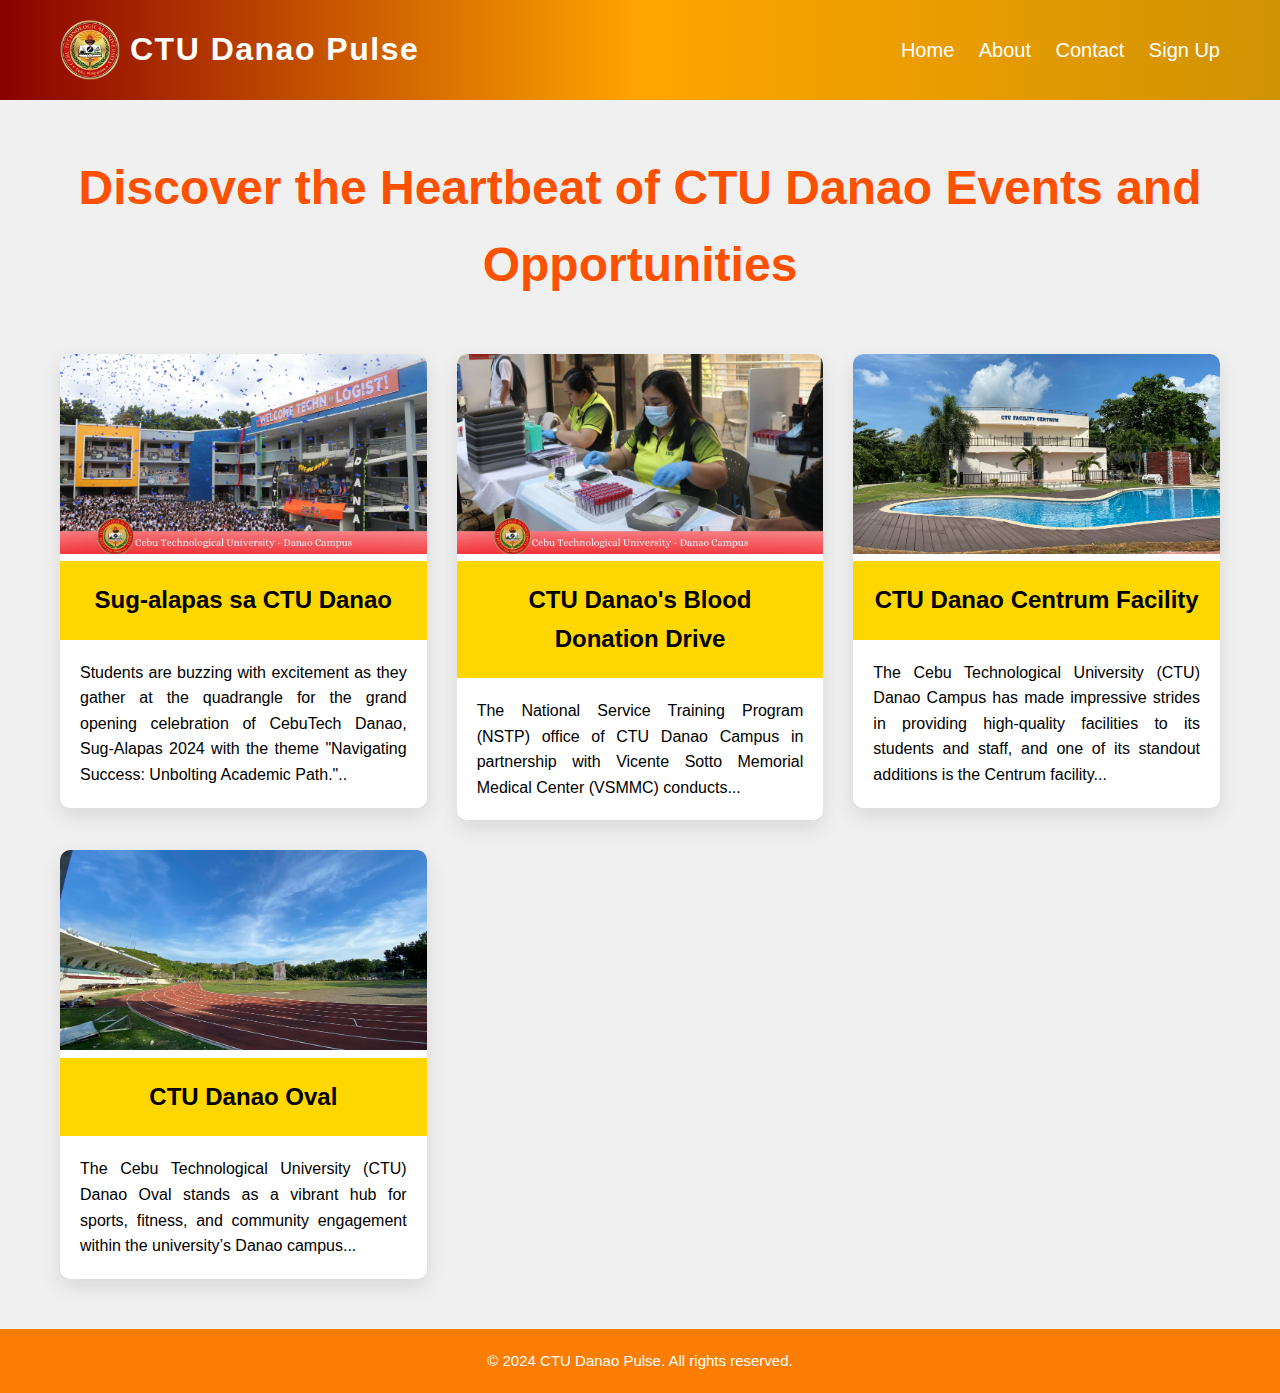
<file: Article Webpage/index.html>
<!DOCTYPE html>
<html lang="en">

<head>
    <meta charset="UTF-8">
    <meta name="viewport" content="width=device-width, initial-scale=1.0">
    <meta http-equiv="X-UA-Compatible" content="IE=edge">
    <title>Homepage</title>
    <link rel="icon" href="images/danao logo.png" type="image/png">
    <link rel="stylesheet" href="styles.css">
</head>

<body>
    <!-- Header section -->
    <header>
        <nav>
            <div class="logo-container">
                <img src="images/danao logo.png" alt="CTU Logo" class="ctu-logo"> 
                <h1 class="logo-text">CTU Danao Pulse</h1>
            </div>
            <ul class="nav-links">
                <li><a href="#home">Home</a></li>
                <li><a href="about.html">About</a></li> <!-- Updated link to about.html -->
                <li><a href="#contact">Contact</a></li>
                <li><a href="signup.html"><i class="fas fa-user-plus"></i> Sign Up</a></li>
            </ul>
        </nav>
    </header>

    <!-- Main content section -->
    <main>
        <section class="featured-articles">
            <h2 class="section-title">Discover the Heartbeat of CTU Danao Events and Opportunities</h2>

            <div class="article-grid">
                <!-- Article 1 -->
                <a href="article1.html" class="article-link">
                    <article class="article-item">
                        <img src="images/image1.jpg" alt="Topic 1 Image" class="article-img">
                        <h3 class="article-topic">Sug-alapas sa CTU Danao</h3>
                        <p class="article-snippet">Students are buzzing with excitement as they gather at the quadrangle for 
                            the grand opening celebration of CebuTech Danao, Sug-Alapas 2024 with the theme 
                            "Navigating Success: Unbolting Academic Path."..</p>
                    </article>
                </a>

                <!-- Article 2 -->
                <a href="article2.html" class="article-link">
                    <article class="article-item">
                        <img src="images/image2.jpg" alt="Topic 2 Image" class="article-img">
                        <h3 class="article-topic">CTU Danao's Blood Donation Drive</h3>
                        <p class="article-snippet">The National Service Training Program (NSTP) office of CTU Danao Campus in partnership with Vicente Sotto Memorial
                            Medical Center (VSMMC) conducts...</p>
                    </article>
                </a>

                <!-- Article 3 -->
                <a href="article3.html" class="article-link">
                    <article class="article-item">
                        <img src="images/image3.1.jfif" alt="Topic 3 Image" class="article-img">
                        <h3 class="article-topic">CTU Danao Centrum Facility</h3>
                        <p class="article-snippet">The Cebu Technological University (CTU) Danao Campus has made impressive strides in providing high-quality facilities to its students and staff, and one of its standout additions is the Centrum facility...</p>
                    </article>
                </a>

                <!-- Article 4 -->
                <a href="article4.html" class="article-link">
                    <article class="article-item">
                        <img src="images/image4.jfif" alt="Topic 4 Image" class="article-img">
                        <h3 class="article-topic">CTU Danao Oval</h3>
                        <p class="article-snippet">The Cebu Technological University (CTU) Danao Oval stands as a vibrant hub for sports, fitness, and community 
                            engagement within the university’s Danao campus...</p>
                    </article>
                </a>
            </div>
        </section>
    </main>

    <!-- Footer -->
    <footer>
        &copy; 2024 CTU Danao Pulse. All rights reserved.
    </footer>
</body>

</html>
</file>
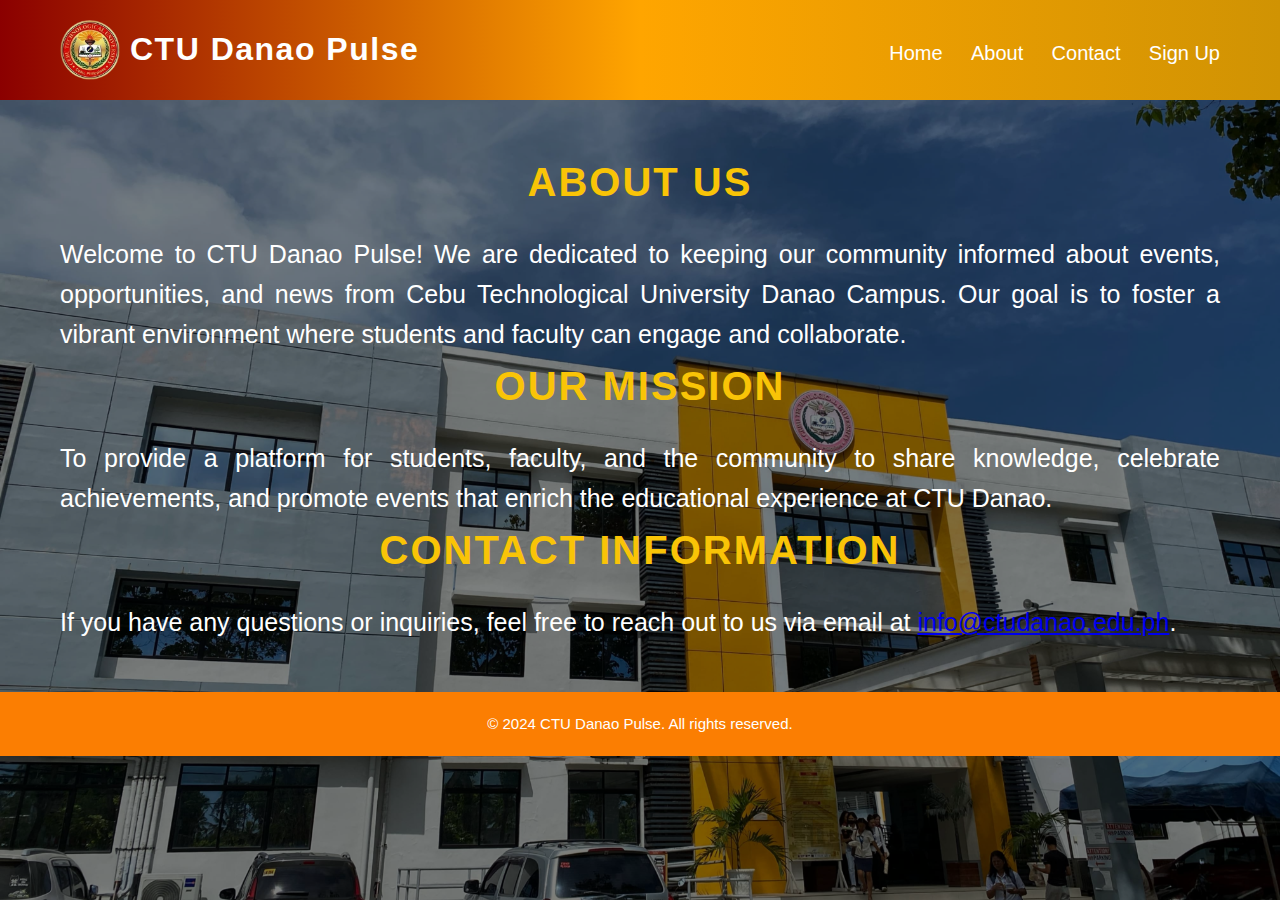
<file: Article Webpage/about.html>
<!DOCTYPE html>
<html lang="en">
<head>
    <meta charset="UTF-8">
    <meta name="viewport" content="width=device-width, initial-scale=1.0">
    <meta http-equiv="X-UA-Compatible" content="IE=edge">
    <title>About Us</title>
    <link rel="icon" href="images/danao logo.png" type="image/png">
    <link rel="stylesheet" href="styles.css">
    <style>
    body {
        font-family: 'Poppins', sans-serif;
        color: #000000;
        line-height: 1.6;
        font-size: 30px;
        height: 100vh; 
        margin: 0;
        position: relative;
        background-image: url(images/Bg.jfif);
        background-size: cover;
        background-position: center;
        background-repeat: no-repeat; 
    }

    /* Overlay */
    body::before {
        content: '';
        position: absolute;
        top: 0;
        left: 0;
        width: 100%;
        height: 100%;
        background-color: rgba(0, 0, 0, 0.5); 
        z-index: 1;
    }

    
    header, main,footer{
        position: relative;
        z-index: 2;
    }
 p {
        color: #ffffff; 
        font-size: 25px; 
    }
    .section-title {
    font-family: 'Poppins', sans-serif; 
    font-size: 2.5rem; 
    color: #f9c407; 
    text-align: center; 
    font-weight: bold;
    letter-spacing: 2px; 
    margin-bottom: 20px;
    text-transform: uppercase; 
    
}

.section-title:hover {
    color: #ff4400; 
   transition: all 0.3s ease-in-out; 
}
/* Footer */
footer {
    text-align: center;
    font-size: 15px;
    padding: 20px;
    background-color: #fb7e02;
    color: white;
    margin-top: 50px;
}

 </style>


</head>
<body>
    <!-- Header section -->
    <header>
        <nav>
            <div class="logo-container">
                <img src="images/danao logo.png" alt="CTU Logo" class="ctu-logo"> 
                <h1 class="logo-text">CTU Danao Pulse</h1>
            </div>
            <ul class="nav-links">
                <li><a href="index.html#home">Home</a></li>
                <li><a href="#about">About</a></li>
                <li><a href="index.html#contact">Contact</a></li>
                <li><a href="signup.html"><i class="fas fa-user-plus"></i> Sign Up</a></li>
            </ul>
        </nav>
    </header>

    <!-- Main Content Section -->
    <main>
        <section class="about-section">
            <div class="section-title-container">
                <h2 class="section-title">About Us</h2>
            </div>
            <div class="about-content">
                <p>Welcome to CTU Danao Pulse! We are dedicated to keeping our community informed about events, opportunities, and news from Cebu Technological University Danao Campus. Our goal is to foster a vibrant environment where students and faculty can engage and collaborate.</p>
            </div>
        </section>

        <section class="mission-section">
            <div class="section-title-container">
                <h2 class="section-title">Our Mission</h2>
            </div>
            <div class="mission-content">
                <p>To provide a platform for students, faculty, and the community to share knowledge, celebrate achievements, and promote events that enrich the educational experience at CTU Danao.</p>
            </div>
        </section>

        <section class="contact-section">
            <div class="section-title-container">
                <h2 class="section-title">Contact Information</h2>
            </div>
            <div class="contact-content">
                <p>If you have any questions or inquiries, feel free to reach out to us via email at <a href="mailto:info@ctudanao.edu.ph">info@ctudanao.edu.ph</a>.</p>
            </div>
        </section>
    </main>

    <!-- Footer -->
    <footer class="footer">
        &copy; 2024 CTU Danao Pulse. All rights reserved.
    </footer>
</body>
</html>
</file>
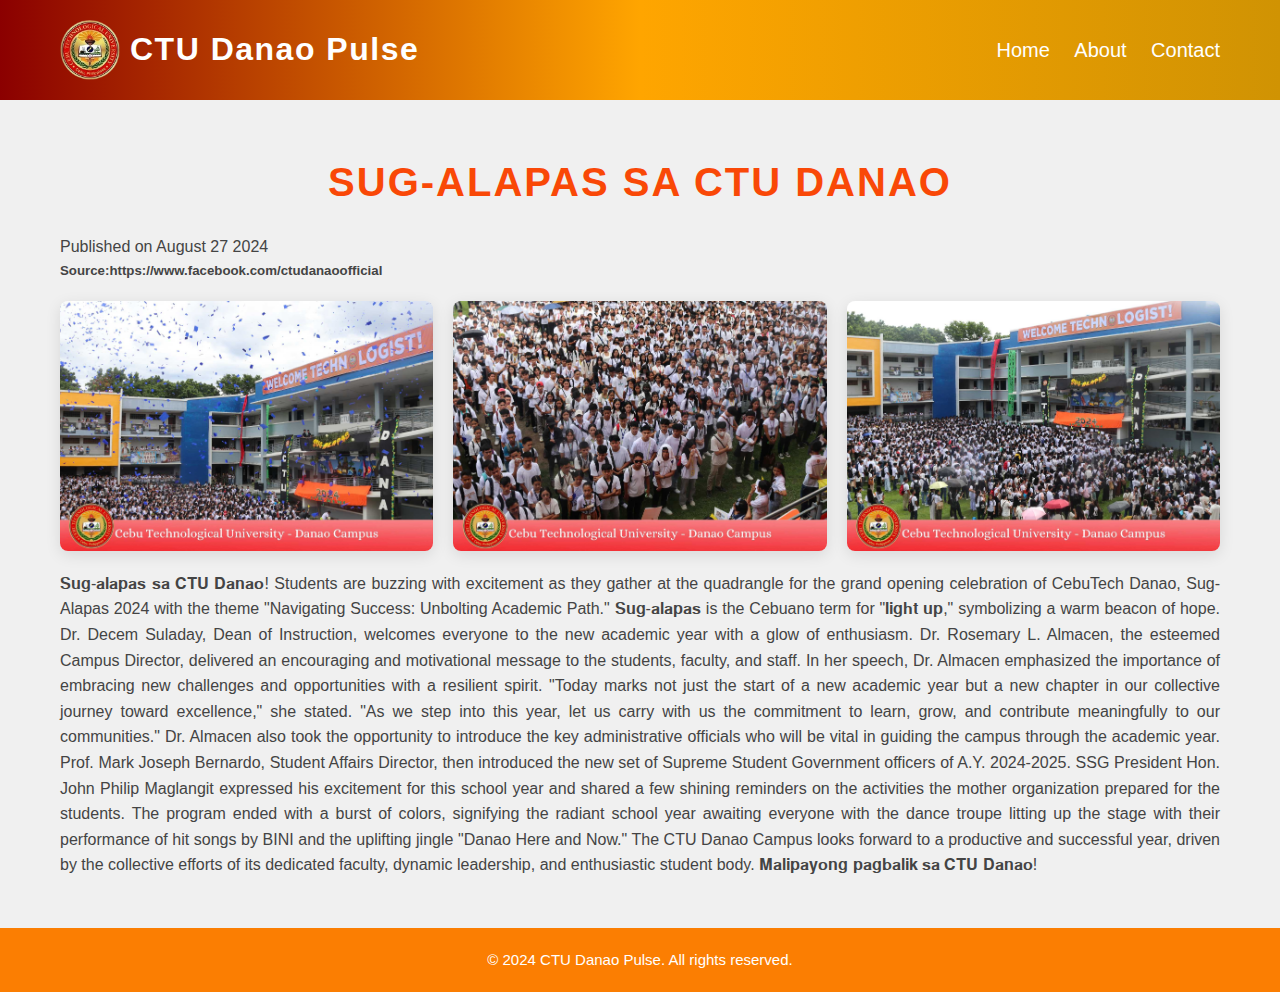
<file: Article Webpage/article1.html>
<!DOCTYPE html>
<html lang="en">

<head>
    <meta charset="UTF-8">
    <meta name="viewport" content="width=device-width, initial-scale=1.0">
    <meta http-equiv="X-UA-Compatible" content="IE=edge">
    <title>Article 1</title>
    <link rel="icon" href="images/danao logo.png" type="image/png">
    <link rel="stylesheet" href="styles.css">
</head>

<body>
    <!-- Header  -->
    <header>
        <nav>
            <div class="logo-container">
                <img src="images/danao logo.png" alt="CTU Logo" class="ctu-logo"> 
                <h1 class="logo-text">CTU Danao Pulse</h1>
            </div>
            <ul class="nav-links">
                <li><a href="index.html">Home</a></li>
                <li><a href="#about">About</a></li>
                <li><a href="#contact">Contact</a></li>
            </ul>
        </nav>
    </header>

    <!-- Main article -->
    <main>
        <article class="article-container">
            <h2 class="article-title">Sug-alapas sa CTU Danao</h2>
            <p class="article-date">Published on August 27 2024</p>
            <h5>Source:https://www.facebook.com/ctudanaoofficial</h5>
            <div class="image-gallery">
                <img src="images/image1.jpg" alt="Gallery Image 1">
                <img src="images/image1.1.jpg" alt="Gallery Image 2">
                <img src="images/image1.2.jpg" alt="Gallery Image 3">
               
            </div>
            
            <section class="article-content">
                <p>𝐒𝐮𝐠-𝐚𝐥𝐚𝐩𝐚𝐬 𝐬𝐚 𝐂𝐓𝐔 𝐃𝐚𝐧𝐚𝐨!
                    Students are buzzing with excitement as they gather at the quadrangle for the grand opening celebration of CebuTech Danao, Sug-Alapas 2024 with the theme "Navigating Success: Unbolting Academic Path." 𝐒𝐮𝐠-𝐚𝐥𝐚𝐩𝐚𝐬 is the Cebuano term for "𝐥𝐢𝐠𝐡𝐭 𝐮𝐩," symbolizing a warm beacon of hope. 
                    Dr. Decem Suladay, Dean of Instruction, welcomes everyone to the new academic year with a glow of enthusiasm.
                    Dr. Rosemary L. Almacen, the esteemed Campus Director, delivered an encouraging and motivational message to the students, faculty, and staff. In her speech, Dr. Almacen emphasized the importance of embracing new challenges and opportunities with a resilient spirit. "Today marks not just the start of a new academic year but a new chapter in our collective journey toward excellence," she stated. "As we step into this year, let us carry with us the commitment to learn, grow, and contribute meaningfully to our communities." Dr. Almacen also took the opportunity to introduce the key administrative officials who will be vital in guiding the campus through the academic year.
                    Prof. Mark Joseph Bernardo, Student Affairs Director, then introduced the new set of Supreme Student Government officers of A.Y. 2024-2025. SSG President Hon. John Philip Maglangit expressed his excitement for this school year and shared a few shining reminders on the activities the mother organization prepared for the students.
                    The program ended with a burst of colors, signifying the radiant school year awaiting everyone with the dance troupe litting up the stage with their performance of hit songs by BINI and the uplifting jingle "Danao Here and Now."
                    The CTU Danao Campus looks forward to a productive and successful year, driven by the collective efforts of its dedicated faculty, dynamic leadership, and enthusiastic student body.
                    𝐌𝐚𝐥𝐢𝐩𝐚𝐲𝐨𝐧𝐠 𝐩𝐚𝐠𝐛𝐚𝐥𝐢𝐤 𝐬𝐚 𝐂𝐓𝐔 𝐃𝐚𝐧𝐚𝐨!</p>
                
                
            </section>
        </article>
    </main>

    <!-- Footer  -->
    <footer>
    &copy; 2024 CTU Danao Pulse. All rights reserved.
    </footer>
</body>

</html>
</file>
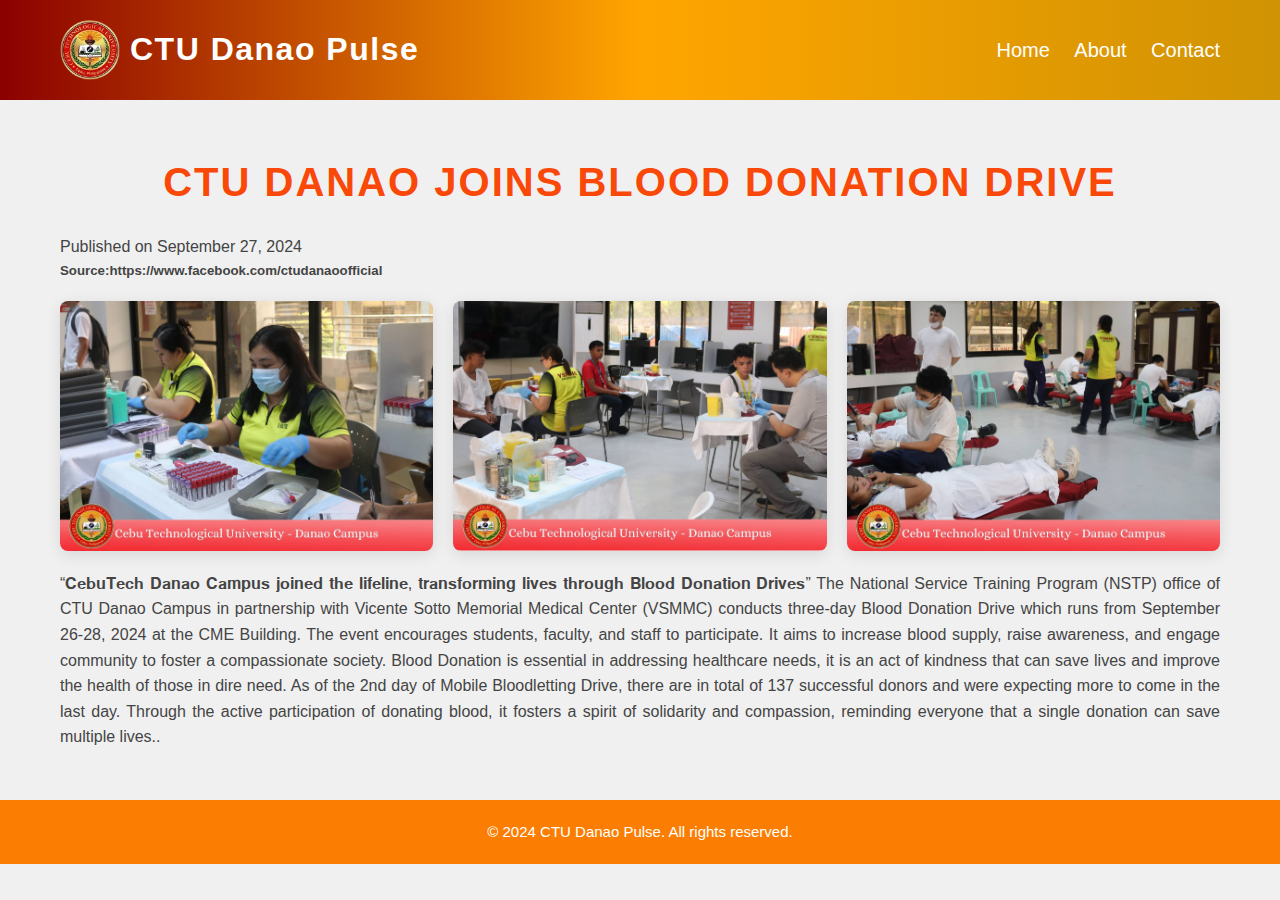
<file: Article Webpage/article2.html>
<!DOCTYPE html>
<html lang="en">

<head>
    <meta charset="UTF-8">
    <meta name="viewport" content="width=device-width, initial-scale=1.0">
    <meta http-equiv="X-UA-Compatible" content="IE=edge">
    <title>Article 2</title>
    <link rel="icon" href="images/danao logo.png" type="image/png">
    <link rel="stylesheet" href="styles.css">
</head>

<body>
    <!-- Header -->
    <header>
        <nav>
            <div class="logo-container">
                <img src="images/danao logo.png" alt="CTU Logo" class="ctu-logo"> 
                <h1 class="logo-text">CTU Danao Pulse</h1>
            </div>
            <ul class="nav-links">
                <li><a href="index.html">Home</a></li>
                <li><a href="#about.html">About</a></li>
                <li><a href="#contact">Contact</a></li>
            </ul>
        </nav>
    </header>

    <!-- Main article-->
    <main>
        <article class="article-container">
            <h2 class="article-title">CTU Danao Joins Blood Donation Drive</h2>
            <p class="article-date">Published on September 27, 2024</p>
            <h5>Source:https://www.facebook.com/ctudanaoofficial</h5>
            <div class="image-gallery">
                <img src="images/image2.jpg" alt="Gallery Image 1">
                <img src="images/image2.1.jpg" alt="Gallery Image 2">
                <img src="images/image2.2.jpg" alt="Gallery Image 3">
               
            </div>
            
            <section class="article-content">
                <p>“𝐂𝐞𝐛𝐮𝐓𝐞𝐜𝐡 𝐃𝐚𝐧𝐚𝐨 𝐂𝐚𝐦𝐩𝐮𝐬 𝐣𝐨𝐢𝐧𝐞𝐝 𝐭𝐡𝐞 𝐥𝐢𝐟𝐞𝐥𝐢𝐧𝐞, 𝐭𝐫𝐚𝐧𝐬𝐟𝐨𝐫𝐦𝐢𝐧𝐠 𝐥𝐢𝐯𝐞𝐬 𝐭𝐡𝐫𝐨𝐮𝐠𝐡 𝐁𝐥𝐨𝐨𝐝 𝐃𝐨𝐧𝐚𝐭𝐢𝐨𝐧 𝐃𝐫𝐢𝐯𝐞𝐬”
                    The National Service Training Program (NSTP) office of CTU Danao Campus in partnership with Vicente Sotto Memorial
                     Medical Center (VSMMC) conducts three-day Blood Donation Drive which runs from September 26-28, 2024 at the CME Building. The event encourages students, faculty, and staff to participate. It aims to increase blood supply, raise awareness, and engage community to foster a compassionate society. 
                    Blood Donation is essential in addressing healthcare needs, it is an act of kindness that can save lives and improve the health of those in dire need. As of the 2nd day of Mobile Bloodletting Drive, there are in total of 137 successful donors and were expecting more to come in the last day. 
                    Through the active participation of donating blood, it fosters a spirit of solidarity and compassion, reminding everyone that a single donation can save multiple lives..</p>
                
                
            </section>
        </article>
    </main>

    <!-- Footer -->
    <footer>
    &copy; 2024 CTU Danao Pulse. All rights reserved.
    </footer>
</body>

</html>
</file>
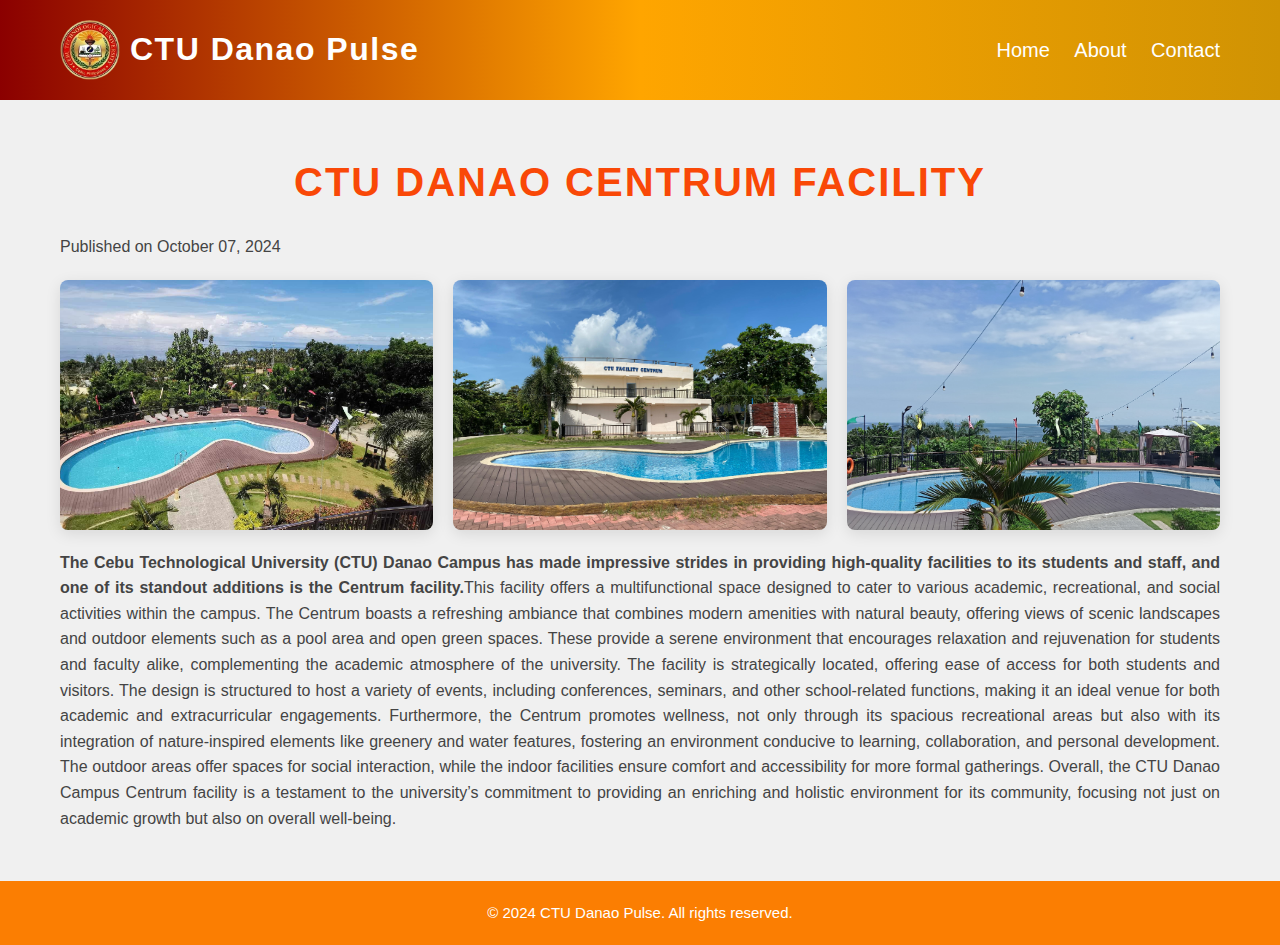
<file: Article Webpage/article3.html>
<!DOCTYPE html>
<html lang="en">

<head>
    <meta charset="UTF-8">
    <meta name="viewport" content="width=device-width, initial-scale=1.0">
    <meta http-equiv="X-UA-Compatible" content="IE=edge">
    <title>Article 3</title>
    <link rel="icon" href="images/danao logo.png" type="image/png">
    <link rel="stylesheet" href="styles.css">
</head>

<body>
    <!-- Header -->
    <header>
        <nav>
            <div class="logo-container">
                <img src="images/danao logo.png" alt="CTU Logo" class="ctu-logo"> 
                <h1 class="logo-text">CTU Danao Pulse</h1>
            </div>
            <ul class="nav-links">
                <li><a href="index.html">Home</a></li>
                <li><a href="#about.html">About</a></li>
                <li><a href="#contact">Contact</a></li>
            </ul>
        </nav>
    </header>

    <!-- Main article -->
    <main>
        <article class="article-container">
            <h2 class="article-title">CTU Danao Centrum Facility</h2>
            <p class="article-date">Published on October 07, 2024</p>
            <div class="image-gallery">
                <img src="images/image3.2.jpg"alt="Gallery Image 1">
                <img src="images/image3.1.jfif" alt="Gallery Image 2">
                <img src="images/image3.jpg" alt="Gallery Image 3">
               
            </div>
            
            <section class="article-content">
                <p><strong>The Cebu Technological University (CTU) Danao Campus has made impressive strides in providing high-quality facilities to its 
                    students and staff, and one of its standout additions is the Centrum facility.</strong>This facility offers a multifunctional space designed to cater to various academic, recreational, and social 
                    activities within the campus. The Centrum boasts a refreshing ambiance that combines modern amenities with natural beauty, 
                    offering views of scenic landscapes and outdoor elements such as a pool area and open green spaces. These provide a serene 
                    environment that encourages relaxation and rejuvenation for students and faculty alike, complementing the academic atmosphere 
                    of the university. The facility is strategically located, offering ease of access for both students and visitors. 
                    The design is structured to host a variety of events, including conferences, seminars, and other school-related functions,
                     making it an ideal venue for both academic and extracurricular engagements. Furthermore, the Centrum promotes wellness, 
                     not only through its spacious recreational areas but also with its integration of nature-inspired elements like greenery 
                     and water features, fostering an environment conducive to learning, collaboration, and personal development. 
                     The outdoor areas offer spaces for social interaction, while the indoor facilities ensure comfort and accessibility 
                     for more formal gatherings. Overall, the CTU Danao Campus Centrum facility is a testament to the university’s commitment to
                      providing an enriching and holistic environment for its community, focusing not just on academic growth but also on overall 
                      well-being.</p>
                
                
            </section>
        </article>
    </main>

    <!-- Footer  -->
    <footer>
    &copy; 2024 CTU Danao Pulse. All rights reserved.
    </footer>
</body>

</html>
</file>
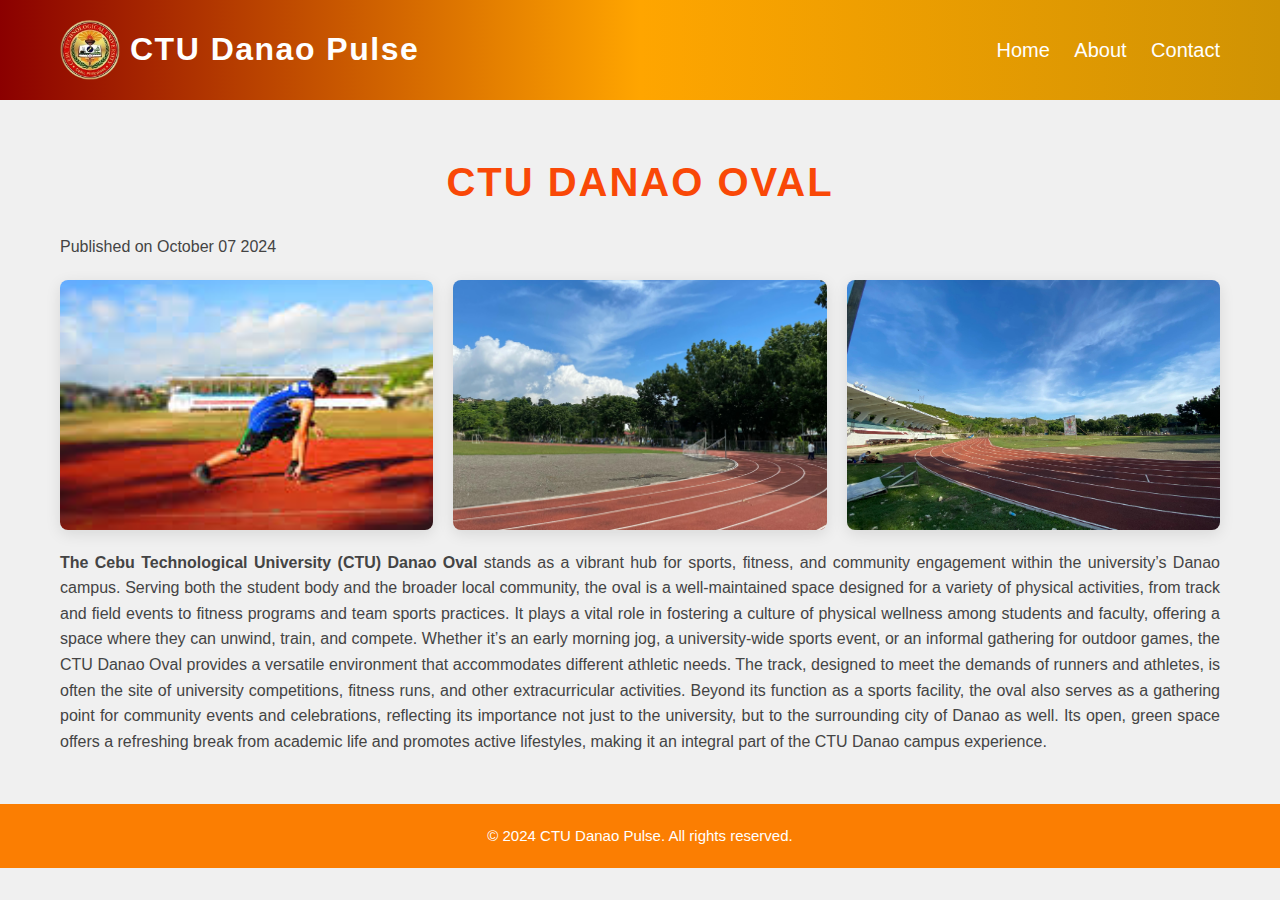
<file: Article Webpage/article4.html>
<!DOCTYPE html>
<html lang="en">

<head>
    <meta charset="UTF-8">
    <meta name="viewport" content="width=device-width, initial-scale=1.0">
    <meta http-equiv="X-UA-Compatible" content="IE=edge">
    <title>Article 4</title>
    <link rel="icon" href="images/danao logo.png" type="image/png">
    <link rel="stylesheet" href="styles.css">
</head>

<body>
    <!-- Header -->
    <header>
        <nav>
            <div class="logo-container">
                <img src="images/danao logo.png" alt="CTU Logo" class="ctu-logo"> 
                <h1 class="logo-text">CTU Danao Pulse</h1>
            </div>
            <ul class="nav-links">
                <li><a href="index.html">Home</a></li>
                <li><a href="#about.html">About</a></li>
                <li><a href="#contact">Contact</a></li>
            </ul>
        </nav>
    </header>

    <!-- Main article -->
    <main>
        <article class="article-container">
            <h2 class="article-title">CTU Danao Oval</h2>
            <p class="article-date">Published on October 07 2024</p>
            <div class="image-gallery">
                <img src="images/image4.2.jfif"alt="Gallery Image 1">
                <img src="images/image4.1.jfif" alt="Gallery Image 2">
                <img src="images/image4.jfif" alt="Gallery Image 3">
               
            </div>
            
            <section class="article-content">
                <p><strong>The Cebu Technological University (CTU) Danao Oval</strong> stands as a vibrant hub for sports, fitness, and community 
                    engagement within the university’s Danao campus. Serving both the student body and the broader local community, 
                    the oval is a well-maintained space designed for a variety of physical activities, from track and field events 
                    to fitness programs and team sports practices. It plays a vital role in fostering a culture of physical wellness 
                    among students and faculty, offering a space where they can unwind, train, and compete. Whether it’s an early 
                    morning jog, a university-wide sports event, or an informal gathering for outdoor games, the CTU Danao Oval 
                    provides a versatile environment that accommodates different athletic needs. The track, designed to meet the 
                    demands of runners and athletes, is often the site of university competitions, fitness runs, and other 
                    extracurricular activities. Beyond its function as a sports facility, the oval also serves as a 
                    gathering point for community events and celebrations, reflecting its importance not just to the university, 
                    but to the surrounding city of Danao as well. Its open, green space offers a refreshing break from academic 
                    life and promotes active lifestyles, making it an integral part of the CTU Danao campus experience.</p>
                
                
            </section>
        </article>
    </main>

    <!-- Footer  -->
    <footer>
    &copy; 2024 CTU Danao Pulse. All rights reserved.
    </footer>
</body>

</html>
</file>
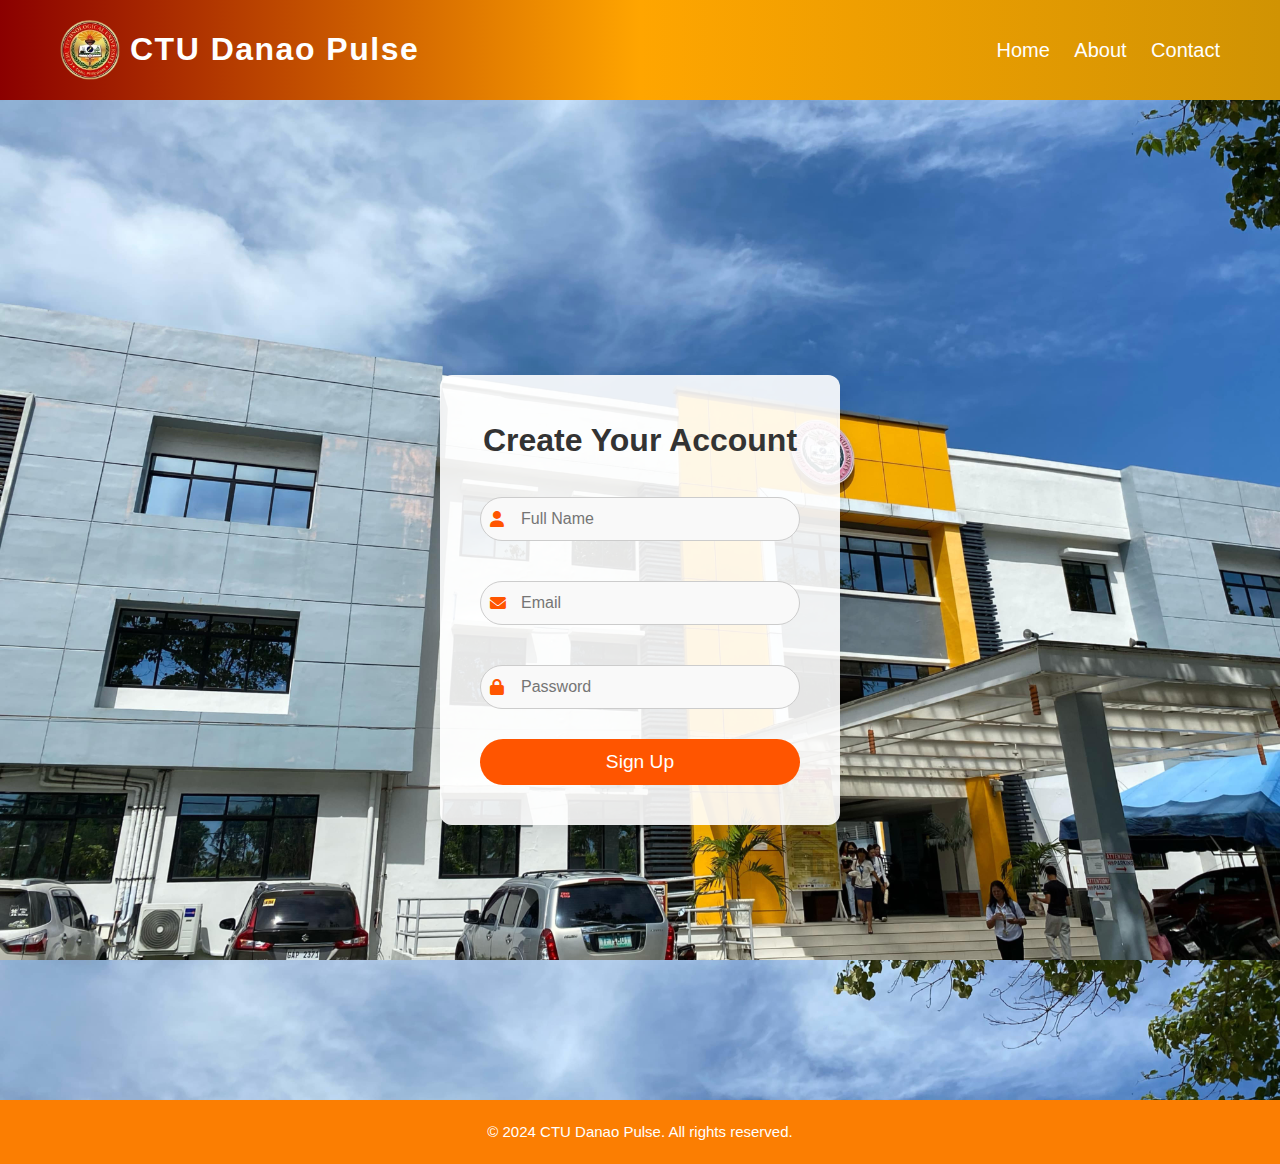
<file: Article Webpage/signup.html>
<!DOCTYPE html>
<html lang="en">
<head>
    <meta charset="UTF-8">
    <meta name="viewport" content="width=device-width, initial-scale=1.0">
    <meta http-equiv="X-UA-Compatible" content="IE=edge">
    <title>Sign Up</title>
    <link rel="stylesheet" href="styles.css">
    <link rel="stylesheet" href="https://cdnjs.cloudflare.com/ajax/libs/font-awesome/6.0.0-beta3/css/all.min.css">
    <style>
        
        body {
            font-family: 'Poppins', sans-serif;
            color: #444;
            line-height: 1.6;
            height: 100vh; 
            background-image: url(images/Bg.jfif);
            background-size: cover; 
            background-position: 
        }
 </style>




</head>
<body>
    <!-- Header section -->
    <header>
        <nav>
            <div class="logo-container">
                <img src="images/danao logo.png" alt="CTU Logo" class="ctu-logo"> 
                <h1 class="logo-text">CTU Danao Pulse</h1>
            </div>
            <ul class="nav-links">
                <li><a href="index.html#home">Home</a></li>
                <li><a href="index.html#about">About</a></li>
                <li><a href="index.html#contact">Contact</a></li>
            </ul>
        </nav>
    </header>

    <!-- Main Signup Form Section -->
    <main>
        <section class="signup-section">
            <div class="signup-container">
                <h2 class="signup-title">Create Your Account</h2>
                <form action="submit-signup.php" method="post" class="signup-form">
                    <div class="input-group">
                        <i class="fas fa-user icon"></i>
                        <input type="text" name="name" placeholder="Full Name" required>
                    </div>
                    <div class="input-group">
                        <i class="fas fa-envelope icon"></i>
                        <input type="email" name="email" placeholder="Email" required>
                    </div>
                    <div class="input-group">
                        <i class="fas fa-lock icon"></i>
                        <input type="password" name="password" placeholder="Password" required>
                    </div>
                    <button type="submit" class="signup-btn">Sign Up</button>
                </form>
            </div>
        </section>
    </main>

    <!-- Footer-->
    <footer>
        &copy; 2024 CTU Danao Pulse. All rights reserved.
    </footer>
</body>
</html>
</file>
<file: Article Webpage/styles.css>
* {
    margin: 0;
    padding: 0;
    box-sizing: border-box;
}

body {
    font-family: 'Poppins', sans-serif;
    background-color: #f0f0f0;
    color: #444;
    line-height: 1.6;
}

/* Header */
header {
    background: linear-gradient(to right, darkred, orange, rgb(208, 147, 3));

    color: white;
    padding: 20px 0;
}

nav {
    display: flex;
    justify-content: space-between;
    align-items: center;
    max-width: 1200px;
    margin: 0 auto;
    padding: 0 20px;
}

.logo-container {
    display: flex;
    align-items: center;
}

.ctu-logo {
    width: 60px; 
    height: auto;
    margin-right: 10px; 
}

.logo-text {
    font-size: 2rem;
    font-weight: bold;
    letter-spacing: 1.5px;
}

.nav-links {
    list-style: none;
}

.nav-links li {
    display: inline-block;
    margin-left: 20px;
}

.nav-links a {
    color: white;
    text-decoration: none;
    font-weight: 800s;
    font-size: 20px;
    transition: color 0.3s ease;
}

.nav-links a:hover {
    color: #cd4400;
}
/* Sign Up section */
.signup-section {
    display: flex;
    justify-content: center;
    align-items: center;
    min-height: 100vh; 
}

.signup-container {
    background-color: rgba(255, 255, 255, 0.9); 
    padding: 40px;
    border-radius: 12px;
    box-shadow: 0 10px 30px rgba(0, 0, 0, 0.1);
    width: 400px;
    max-width: 100%;
    text-align: center;
}

.signup-title {
    font-size: 2rem;
    color: #333;
    margin-bottom: 20px;
    font-family: 'Poppins', sans-serif;
}

.signup-form .input-group {
    position: relative;
    margin-bottom: 20px;
}

.signup-form .input-group .icon {
    position: absolute;
    left: 10px;
    top: 50%;
    transform: translateY(-50%);
    color: #ff5500;
}

.signup-form input {
    width: 100%;
    padding: 12px 40px;
    margin: 10px 0;
    border: 1px solid #ccc;
    border-radius: 30px;
    font-size: 1rem;
    background-color: #f9f9f9;
    transition: border 0.3s ease;
}

.signup-form input:focus {
    border-color: #ff5500;
    outline: none;
}

.signup-btn {
    width: 100%;
    padding: 12px;
    background-color: #ff5500;
    color: white;
    border: none;
    border-radius: 30px;
    cursor: pointer;
    font-size: 1.2rem;
    font-family: 'Poppins', sans-serif;
    transition: background-color 0.3s ease;
}

.signup-btn:hover {
    background-color: #d0451b;
}


@media (max-width: 600px) {
    .signup-container {
        padding: 30px;
        width: 90%;
    }
    
    .signup-title {
        font-size: 1.5rem;
    }

    .signup-form input {
        padding: 12px 30px;
    }
}


/* Main section */
main {
    max-width: 1200px;
    margin: 50px auto;
    padding: 0 20px;
}

.section-title {
    text-align: center;
    font-size: 3rem;
    margin-bottom: 50px;
    color: #fd5000;
}

/* Article Grid */
.article-grid {
    display: grid;
    grid-template-columns: repeat(auto-fit, minmax(280px, 1fr));
    gap: 30px;
}

.article-item {
    height:auto;
    background-color: white;
    border-radius: 10px;
    overflow: hidden;
    box-shadow: 0 8px 20px rgba(0, 0, 0, 0.1);
    transition: transform 0.3s ease, box-shadow 0.3s ease;
}

.article-item:hover {
    transform: translateY(-10px);
    box-shadow: 0 12px 24px rgba(0, 0, 0, 0.2);
}

/* article image */
.article-img {
    width: 100%;           
    height: 200px;          
    object-fit: cover;      
    border-radius: 8px 8px 0 0; 
}

/* Article Image */
.article-image {
    max-width: 800px;  
    width: 100%;           
    height: auto;        
    margin: 20px auto;     
    display: block; 
    object-fit: cover;        
    border-radius: 8px;    
}
/* article title */
.article-title {
    font-family: 'Poppins', sans-serif; 
    font-size: 2.5rem; 
    color: #f94807; 
    text-align: center; 
    font-weight: bold;
    letter-spacing: 2px; 
    margin-bottom: 20px;
    text-transform: uppercase; 
    
}

.article-title:hover {
    color: #ffbf00; 
   transition: all 0.3s ease-in-out; 
}

.article-topic {
    font-size: 1.5rem;
    padding: 20px;
    color: #000000;
    background-color: #ffd700;
    text-align: center;
}

.article-snippet {
    padding: 20px;
    text-align: justify;
    color: #000000;
}

.article-item:hover .article-topic {
    color: white;
    background-color: #ff5500;
}
.article-link {
    text-decoration: none;
}

p {
    text-align: justify;
}
/* Image Gallery */
.image-gallery {
    display: grid;
    grid-template-columns: repeat(auto-fit, minmax(200px, 1fr)); 
    gap: 20px;
    margin: 20px 0;
}

.image-gallery img {
    width: 100%;
    height: 250px;              
    object-fit: cover;       
    border-radius: 8px;
    box-shadow: 0 4px 15px rgba(0, 0, 0, 0.1);
    transition: transform 0.3s ease, box-shadow 0.3s ease;
}

.image-gallery img:hover {
    transform: scale(1.05);
    box-shadow: 0 8px 20px rgba(0, 0, 0, 0.2);
}

/* Footer */
footer {
    text-align: center;
    font-size: 15px;
    padding: 20px;
    background-color: #fb7e02;
    color: white;
    margin-top: 50px;
}
</file>
